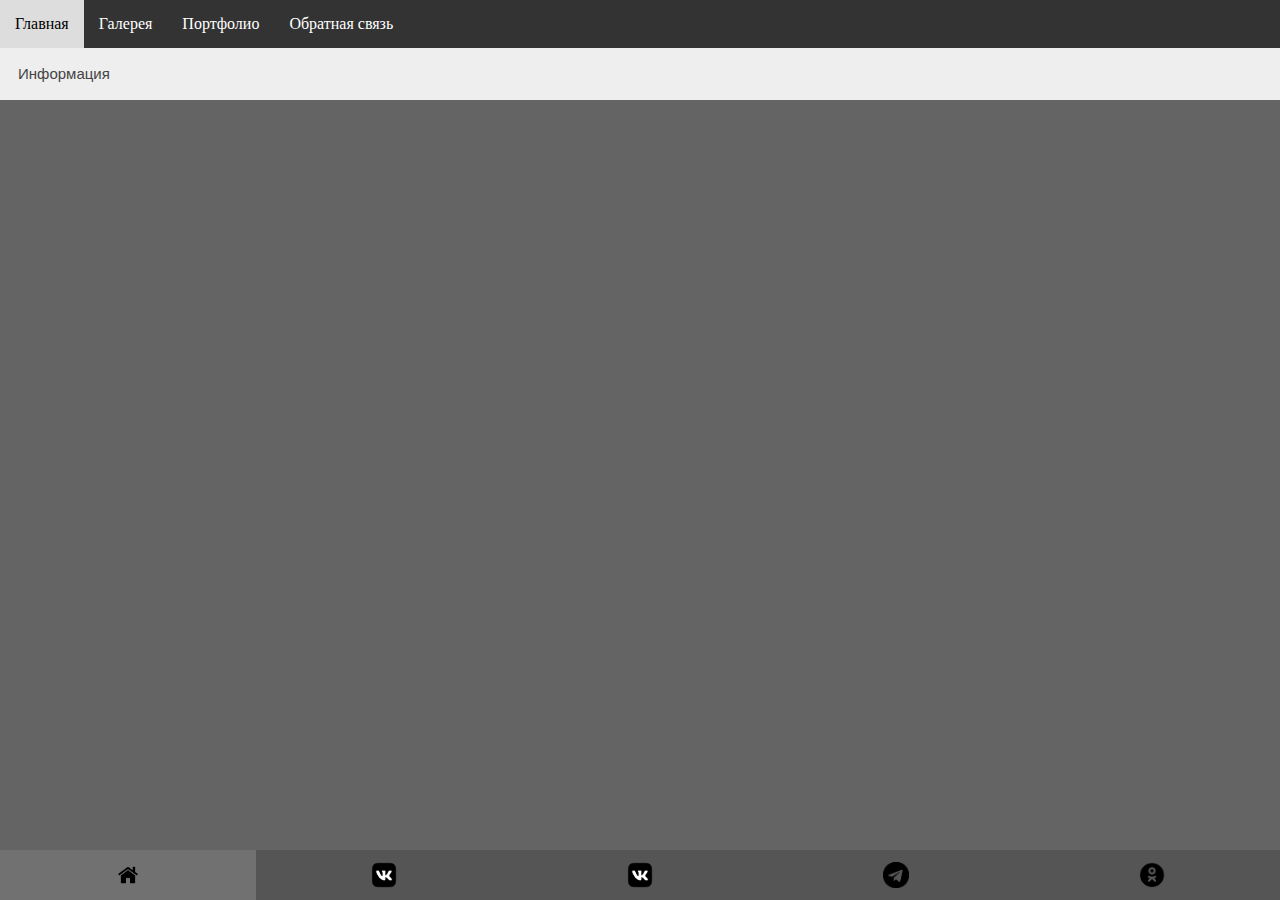
<file: index.html>
<html>
<title>FL Studio Website</title>
<link rel="stylesheet" href="styles0.css">
<meta name="viewport" content="width=device-width, initial-scale=1">
<body>
<!-- Yandex.Metrika counter -->
<script type="text/javascript" >
   (function(m,e,t,r,i,k,a){m[i]=m[i]||function(){(m[i].a=m[i].a||[]).push(arguments)};
   m[i].l=1*new Date();
   for (var j = 0; j < document.scripts.length; j++) {if (document.scripts[j].src === r) { return; }}
   k=e.createElement(t),a=e.getElementsByTagName(t)[0],k.async=1,k.src=r,a.parentNode.insertBefore(k,a)})
   (window, document, "script", "https://mc.yandex.ru/metrika/tag.js", "ym");

   ym(101892171, "init", {
        clickmap:true,
        trackLinks:true,
        accurateTrackBounce:true,
        webvisor:true
   });
</script>
<noscript><div><img src="https://mc.yandex.ru/watch/101892171" style="position:absolute; left:-9999px;" alt="" /></div></noscript>
<!-- /Yandex.Metrika counter -->
 <header> 
 <div id="navbar">
  <a href="lab11.html">Главная</a>
  <a href="galery.html">Галерея</a>
  <a href="about.html">Портфолио</a>
  <a href="form.html">Обратная связь</a>
</div> 

</header>
<h2>Collapsibles</h2>
 <button class="collapsible"> Информация </button>
<div class="content">
  <h2>Пицца пепперони в домашних условиях: </h2>
  <p> Продукты: </p>
<p> Для теста: </p>
<p> Мука - 2,5 стакана + для подготовки формы
Вода - 1 стакан
Масло оливковое - 3 ст. ложки
Дрожжи сухие - 10 г
Соль - 1 ч. ложка
Сахар - 1 ч. ложка
</p>
<p> Для начинки: </p>
<p> Колбаса пепперони - 100 г
Сыр моцарелла (для пиццы) - 150 г
Сыр гауда - 50 г
</p>
<p> Для соуса:
Помидоры протертые в собственном соку - 400 мл
Чеснок - 2 зубчика
Орегано сушеное - 1 ч. ложка
Базилик сушеный - 1 ч. ложка
Перец черный молотый
Соль
Сахар
Масло растительное - 2 ст. ложки
</p>
<p> Для подачи: </p>
<p> Масло оливковое
Орегано </p>
 <h2> Рецепт: </h2>
 <p> 
 В глубокую миску наливаем 1 стакан чуть тёплой воды. Добавляем 1 ч. ложку соли, 1 ч. ложку сахара и 10 г сухих дрожжей. Перемешиваем содержимое миски и оставляем на 10 минут, чтобы дрожжи заработали.
 2,5 стакана муки просеиваем через сито. Вливаем в муку 3 ст. ложки оливкового масла и раствор дрожжей.
Замешиваем тесто. Разумеется, сперва удобнее это делать ложкой, а когда тесто достаточно загустеет, продолжаем месить его руками (не менее 5 минут).
Когда тесто вымешано, кладем его в глубокую миску, смазываем оливковым маслом и накрываем влажным полотенцем. Ставим дрожжевое тесто в тёплое место, чтобы оно подошло, на один час.
Пока тесто подходит, готовим соус для пиццы. Для этого очищаем и мелко нарезаем 2 зубчика чеснока. На разогретую сковороду наливаем растительное масло. Выливаем на сковороду 400 мл протертых помидоров в собственном соку. Сразу же добавляем к томатам соль, свежемолотый перец и чеснок. Перемешиваем все ингредиенты и доводим соус до кипения. Пробуем его на вкус. Иногда бывает, что протертые помидоры попадаются с кислинкой, поэтому в соус необходимо добавить сахар для баланса вкуса. Советов, сколько добавлять сахара, я давать не буду, делайте на свой вкус.
Настало время одарить соус настоящими итальянскими ароматами! Для этого отправляем в сковороду 1 ч. ложку орегано и 1 ч. ложку базилика. Перемешиваем. Уменьшаем огонь и доводим соус до желаемой консистенции. На это уйдёт около 15 минут.
Чтобы не терять времени даром, подготавливаем сыр - натираем на терке. Для того чтобы пицца получилась максимально вкусной, я использую два вида сыра. Первый – всегда неизменный, это моцарелла для пиццы. Именно для пиццы, а не в рассоле. Связано это с тем, что в ней ярче выражен вкус сыра, поэтому в пицце мне она нравится больше. Второй сыр рекомендую добавить тот, который вам больше нравится. В моём случае это гауда.
Мы подошли к самому важному ингредиенту пиццы пепперони - это колбаса пепперони. Найти её можно не везде, но без неё данная пицца не получится, поэтому сделать это необходимо!
Нарезаем колбасу тонкими ломтиками.
К этому моменту тесто уже должно было взойти. Извлекаем его из миски и разделяем на 3 части (ингредиентов, приведенных в данном рецепте, хватит на 3 небольшие пиццы).
Раскатываем каждую часть теста в основу для пиццы. Обрезаем тесто по форме для запекания - основа пиццы приобретет правильную круглую форму и пицца будет выглядеть намного привлекательнее.

Духовку разогреваем до максимальной температуры. В моём случае это 280 градусов.
Приступаем к сборке пиццы. Припыляем форму для выпечки мукой, чтобы тесто не приставало к ней. Выкладываем основу для пиццы, смазываем приготовленным соусом и равномерно распределяем его, при этом 1,5 см до края основы не должны быть покрыты соусом. Посыпаем соус смесью натертых сыров. Выкладываем ломтики пепперони.

Помещаем пиццу в духовку. При температуре 280 градусов пицца пепперони будет выпекаться у меня в духовке около 6 минут.
Когда пицца будет готова, очень рекомендую полить её сверху небольшим количеством оливкового масла и посыпать орегано.
</div>
 <footer> <div class="icon-bar">
  <a class="active" href="index.html"><i class="fa fa-home"></i> <img src="home.png" width = "10%"></a>
  <a href="https://vk.com/smep501"><i class="fa fa-search"></i> <img src="vk.png" width = "10%"></a>
  <a href="https://vk.com/denisrum05"><i class="fa fa-envelope"></i> <img src="vk.png" width = "10%"></a>
  <a href="https://t.me/+EJJbqpcXKCJmODky"><i class="fa fa-globe"></i> <img src="tg.png" width = "10%"></a>
  <a href="https://ok.ru/"><i class="fa fa-trash"></i> <img src="ok.png" width = "10%"></a>
</div>
 </footer>
</body>

<script src = "scroll.js"></script>
<script src = "text.js"></script>
</html>
</file>
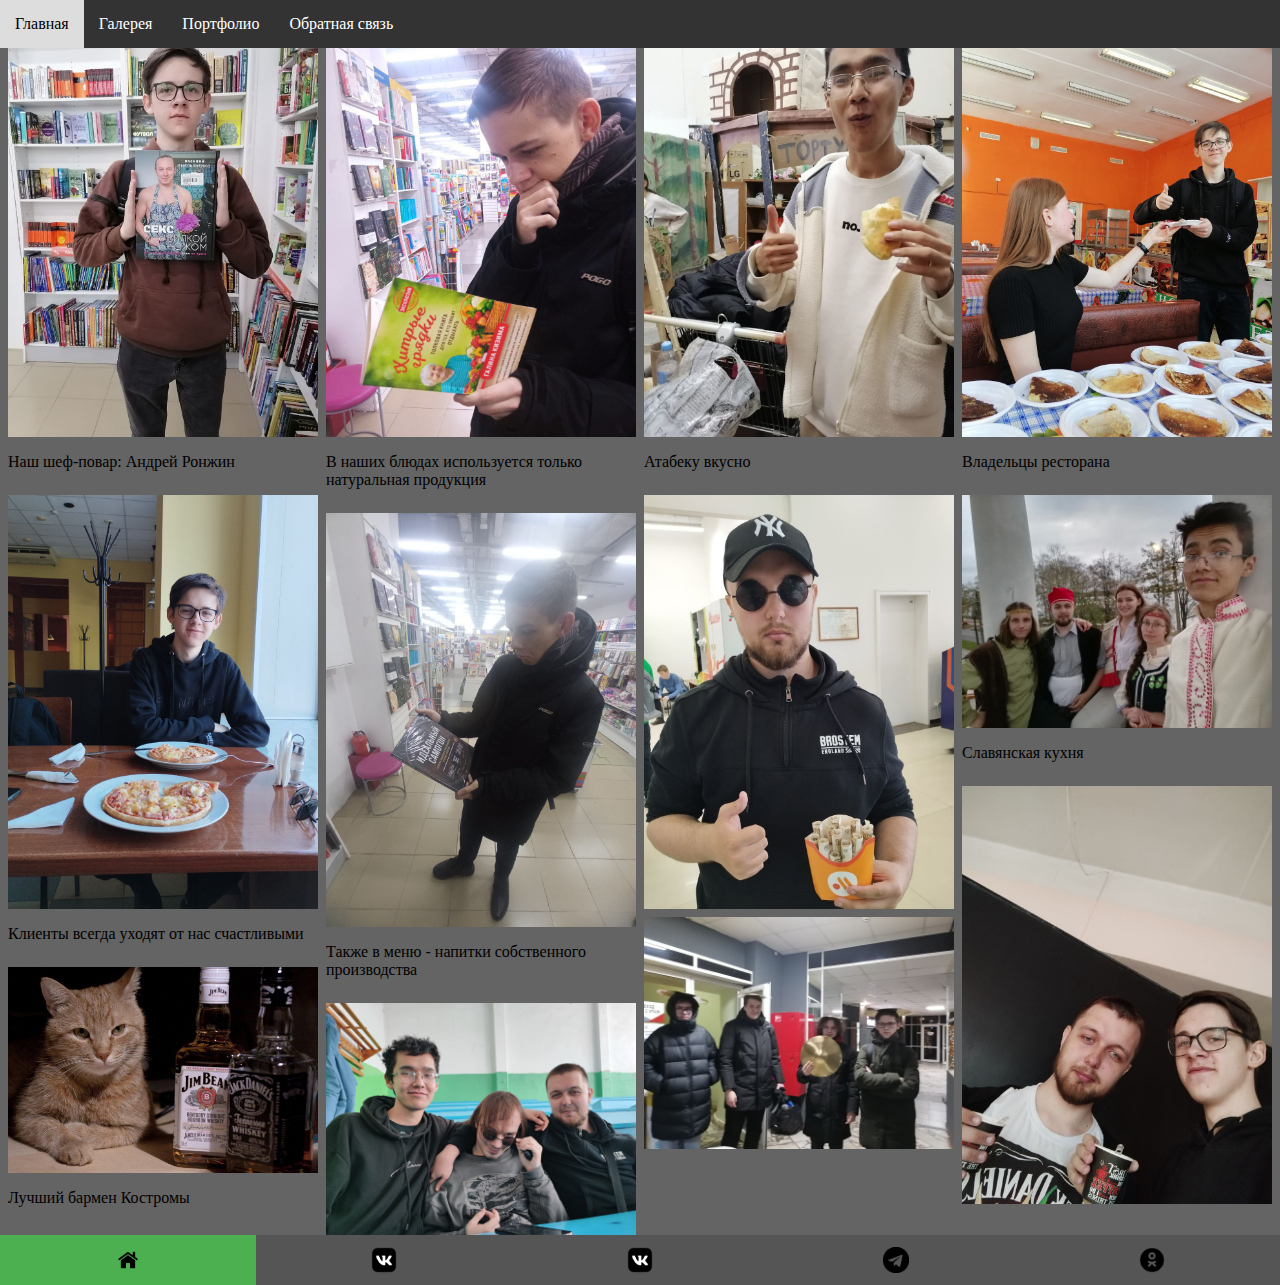
<file: about.html>
<html>
<title>FL Studio Website</title>
<link rel="stylesheet" href="styles2.css">
<meta name="viewport" content="width=device-width, initial-scale=1">
<body>
<!-- Yandex.Metrika counter -->
<script type="text/javascript" >
   (function(m,e,t,r,i,k,a){m[i]=m[i]function(){(m[i].a=m[i].a[]).push(arguments)};
   m[i].l=1*new Date();
   for (var j = 0; j < document.scripts.length; j++) {if (document.scripts[j].src === r) { return; }}
   k=e.createElement(t),a=e.getElementsByTagName(t)[0],k.async=1,k.src=r,a.parentNode.insertBefore(k,a)})
   (window, document, "script", "https://mc.yandex.ru/metrika/tag.js", "ym");

   ym(101712242, "init", {
        clickmap:true,
        trackLinks:true,
        accurateTrackBounce:true,
        webvisor:true
   });
</script>
<noscript><div><img src="https://mc.yandex.ru/watch/101712242" style="position:absolute; left:-9999px;" alt="" /></div></noscript>
<!-- /Yandex.Metrika counter -->
 <header> 
 <div id="navbar">
  <a href="lab11.html">Главная</a>
  <a href="galery.html">Галерея</a>
  <a href="about.html">Портфолио</a>
  <a href="form.html">Обратная связь</a>
</div> 
</header>
<div class="row">
  <div class="column">
    <p>    </p>

    <img src="shef.jpg" width="100%">
    <p> Наш шеф-повар: Андрей Ронжин </p>
    <img src="client.jpg" width="100%">
    <p> Клиенты всегда уходят от нас счастливыми </p>
    <img src="кот.jpg" width="100%">
    <p> Лучший бармен Костромы </p>
 
  </div>
  <div class="column">
    <p> </p>
    <img src="gr.jpg" width="100%">
     <p> В наших блюдах используется только натуральная продукция </p>
    <img src="samogon.jpg" width="100%">
    <p> Также в меню - напитки собственного производства </p>
    <img src="опг.jpg" width="100%">
    
  </div>
  <div class="column">
    <p>  </p>

    <img src="вкусно.jpg" width="100%">
    <p> Атабеку вкусно </p>
    <img src="money.jpg" width="100%">
    
    <img src="китай.jpg" width="100%">
 
  </div>

  <div class="column">
    <p>  </p>

    <img src="vasya.jpg" width="100%">
    <p> Владельцы ресторана </p>
    <img src="славяне.jpg" width="100%">
    <p> Славянская кухня </p>
    <img src="фриланс.jpg" width="100%">
 
  </div>
  
</div>


<footer> <div class="icon-bar">
  <a class="active" href="index.html"><i class="fa fa-home"></i> <img src="home.png" width = "10%"></a>
  <a href="https://vk.com/smep501"><i class="fa fa-search"></i> <img src="vk.png" width = "10%"></a>
  <a href="https://vk.com/denisrum05"><i class="fa fa-envelope"></i> <img src="vk.png" width = "10%"></a>
  <a href="https://t.me/+EJJbqpcXKCJmODky"><i class="fa fa-globe"></i> <img src="tg.png" width = "10%"></a>
  <a href="https://ok.ru/"><i class="fa fa-trash"></i> <img src="ok.png" width = "10%"></a>
</div>
 </footer>
</body>

<script src = "scroll.js"></script>
<script src = "grid.js"></script>

</html>
</file>
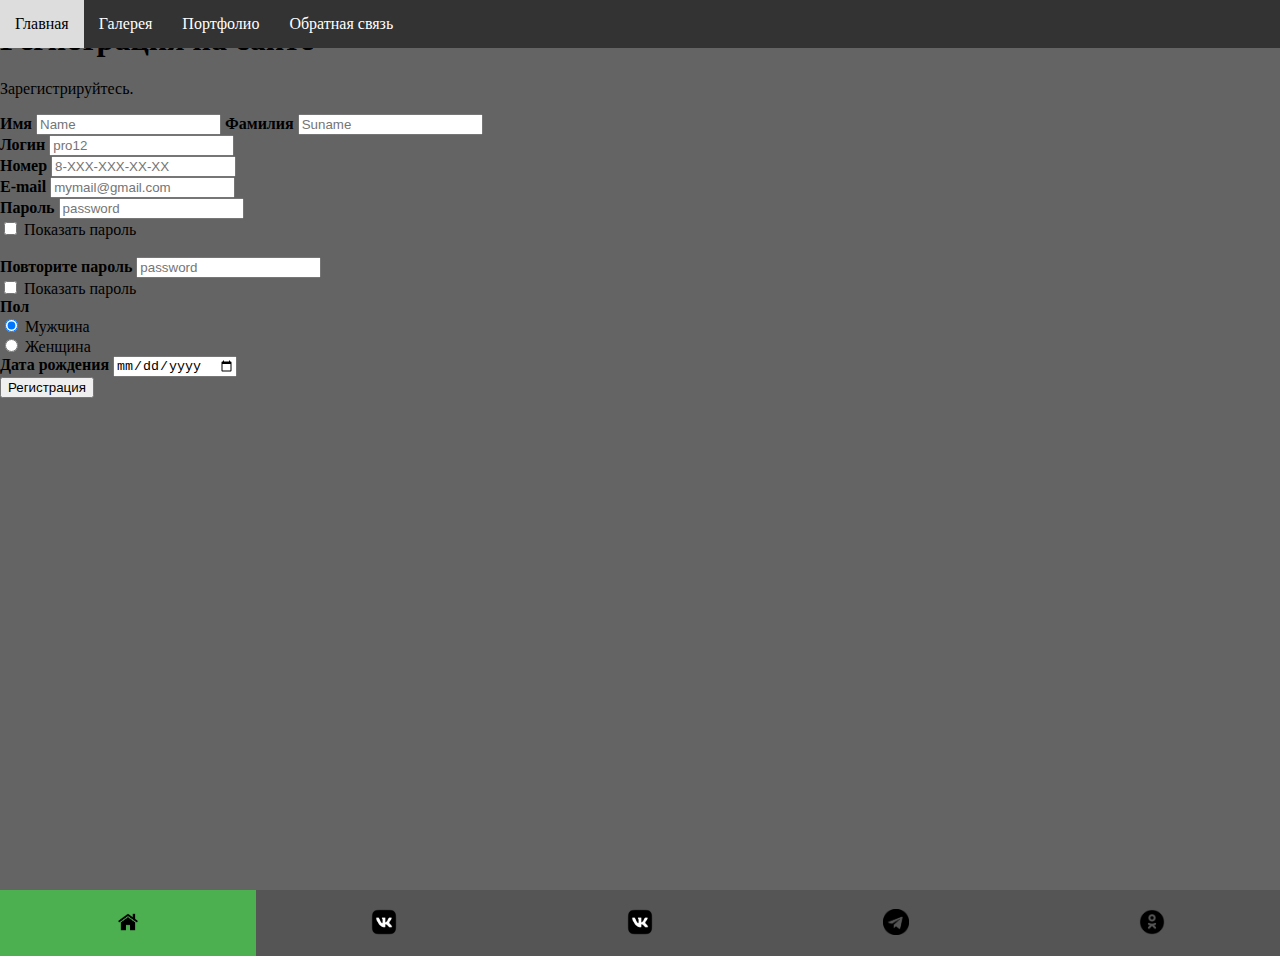
<file: form.html>
<!DOCTYPE html>
<html>
    <title>FL Studio Website</title>
<link rel="stylesheet" href="styles3.css">
<meta name="viewport" content="width=device-width, initial-scale=1">
<body>
<!-- Yandex.Metrika counter -->
<script type="text/javascript" >
   (function(m,e,t,r,i,k,a){m[i]=m[i]||function(){(m[i].a=m[i].a||[]).push(arguments)};
   m[i].l=1*new Date();
   for (var j = 0; j < document.scripts.length; j++) {if (document.scripts[j].src === r) { return; }}
   k=e.createElement(t),a=e.getElementsByTagName(t)[0],k.async=1,k.src=r,a.parentNode.insertBefore(k,a)})
   (window, document, "script", "https://mc.yandex.ru/metrika/tag.js", "ym");

   ym(101892171, "init", {
        clickmap:true,
        trackLinks:true,
        accurateTrackBounce:true,
        webvisor:true
   });
</script>
<noscript><div><img src="https://mc.yandex.ru/watch/101892171" style="position:absolute; left:-9999px;" alt="" /></div></noscript>
<!-- /Yandex.Metrika counter -->
 <header> 
 <div id="navbar">
  <a href="lab11.html">Главная</a>
  <a href="galery.html">Галерея</a>
  <a href="about.html">Портфолио</a>
  <a href="form.html">Обратная связь</a>
</div> 
</header>
    <body>
     <script src="https://code.jquery.com/jquery-3.6.0.js"></script>
        <header><h1>Регистрация на сайте</h1></header>
        <div class="form">
            <form id="fff" action="#">
        <p>Зарегистрируйтесь.</p>
                <div id="reg" class="name-surname">
                    <label for="name"><b>Имя</b></label>
                    <input autocomplete="off" class="f" required placeholder="Name" type="text" minlength="3" name="name" pattern="[A-Z]{1}[a-z]{2,14}" title="Введите имя буквами латинского алфавита (не менее 3 символов и не более 15) начиная с большой буквы">
                    <label for="surname"><b>Фамилия</b></label>
                    <input autocomplete="off" class="f" required placeholder="Suname" type="text" minlength="3" name="surname" pattern="[A-Z]{1}[a-z]{2,14}" title="Введите фамилию буквами латинского алфавита (не менее 3 символов и не более 15) начиная с большой буквы">
                </div>
                <div id="reg" class="login">
                    <label for="login"><b>Логин</b></label>
                    <input autocomplete="off" class="f" required placeholder="pro12" name="login" minlenght="5" maxlength="8" title="Логин должен содержать от 5 до 8 символов">
                </div>
                <div id="reg" class="number">
                    <label for="number"><b>Номер</b></label>
                    <input autocomplete="off" class="f" id="tl" required type="tel" placeholder="8-XXX-XXX-XX-XX" minlenght="11" name="number" pattern="8-[0-9]{3}-[0-9]{3}-[0-9]{2}-[0-9]{2}">
                </div>
                <div id="reg" class="e-mail">
                    <label for="e-mail"><b>E-mail</b></label>
                    <input autocomplete="off" class="f" required placeholder="mymail@gmail.com" name="e-mail" type="text" pattern="[A-z0-9_.-]{1,}@[A-z0-9_.-]{1,}\.[A-z]{2,8}">
                </div>
                <div id="reg" class="password">
                    <label for="psw"><b>Пароль</b></label>
                    <input autocomplete="off" class="f" id="password-1" title="Обязательно верхний, нижний регистр, знак подчеркивания и цифры. Пароль должен содержать от 8 до 20 символов." required placeholder="password" type="password" name="password" pattern="(?=.*\d)(?=.*[a-z])(?=.*[A-Z])(?=.*[_]).{8,20}" required>
                    <div class="p1">
                        <label><input type="checkbox" class="password-checkbox"> Показать пароль</label>
                    </div>
                    <br>
                    <label autocomplete="off" for="psw-repeat"><b>Повторите пароль</b></label>
                    <input class="f" id="password-2" title="Обязательно верхний, нижний регистр, знак подчеркивания и цифрыю Пароль должен содержать от 8 до 20 символов." required placeholder="password" type="password" name="password" pattern="(?=.*\d)(?=.*[a-z])(?=.*[A-Z])(?=.*[_]).{8,20}">
                    <div class="p2">
                        <label><input type="checkbox" class="password-checkboxx"> Показать пароль</label> 
                    </div>
                    <div class="error"></div>
                </div>
                <div id="reg" class="paul">
                    <label for="paul"><b>Пол</b></label>
                    <div>
                        <input type="radio" name="gender" value="male" checked> Мужчина
                    </div>
                    <div>
                        <input type="radio" name="gender" value="famale"> Женщина
                    </div>
                </div>
                <div id="reg" class="date">
                    <label for="date"><b>Дата рождения</b></label>
                    <input required name="bdate" id="txtDate" type="date" lang="en">
                </div> 
                <div id="reg">
                    <button type="submit" class="registerbtn" id="submit">Регистрация</button>
                </div>
            </form>
        </div> 
        <footer> <div class="icon-bar">
  <a class="active" href="lab11.html"><i class="fa fa-home"></i> <img src="home.png" width = "10%"></a>
  <a href="https://vk.com/smep501"><i class="fa fa-search"></i> <img src="vk.png" width = "10%"></a>
  <a href="https://vk.com/denisrum05"><i class="fa fa-envelope"></i> <img src="vk.png" width = "10%"></a>
  <a href="https://t.me/+EJJbqpcXKCJmODky"><i class="fa fa-globe"></i> <img src="tg.png" width = "10%"></a>
  <a href="https://ok.ru/"><i class="fa fa-trash"></i> <img src="ok.png" width = "10%"></a>
</div>
 </footer>
</body>

<script src = "scroll.js"></script>
<script src = "grid.js"></script>
</html>
</file>
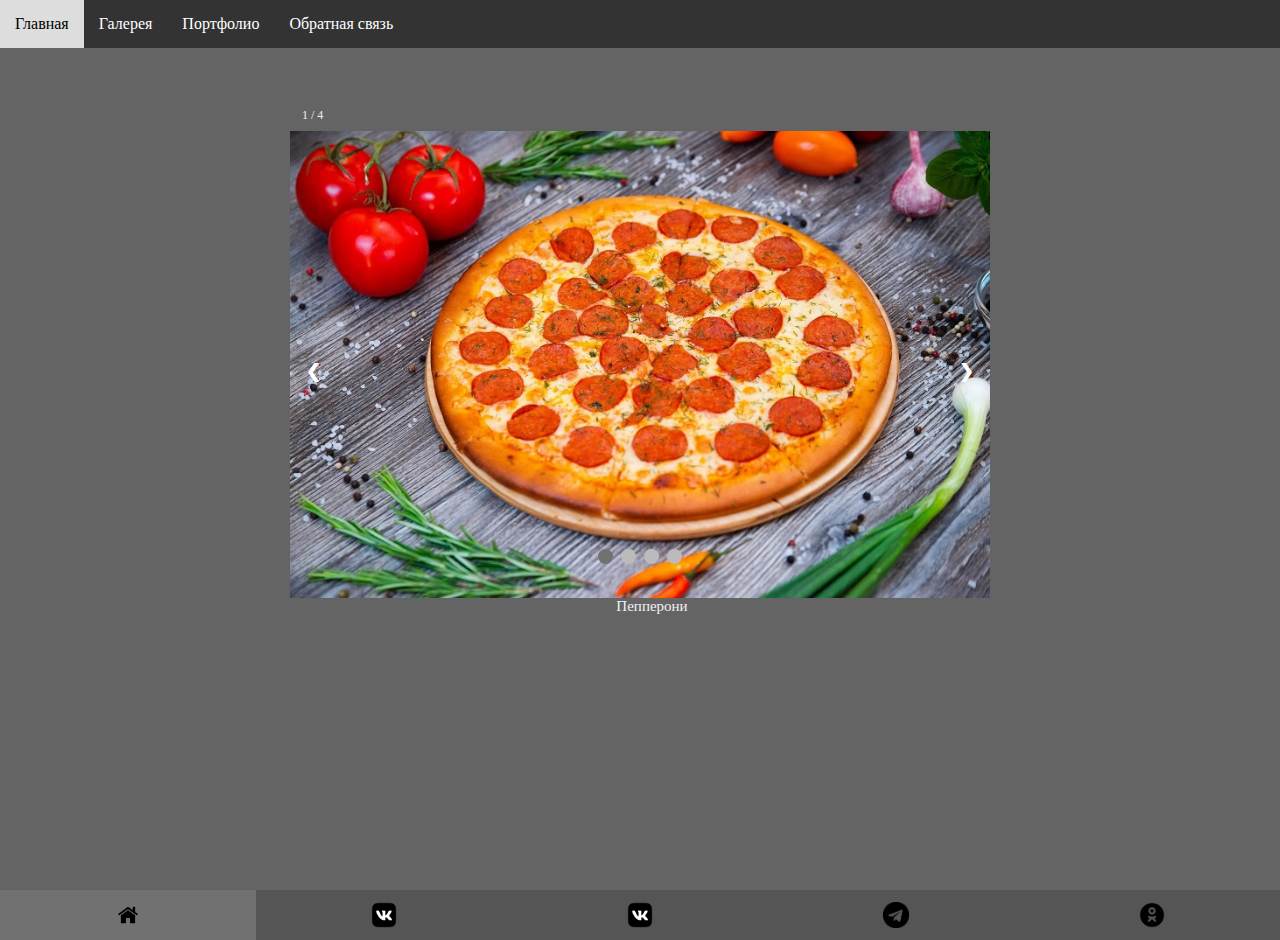
<file: galery.html>
<html>
<title>FL Studio Website</title>
<link rel="stylesheet" href="styles.css">
<meta name="viewport" content="width=device-width, initial-scale=1">
<body>
<!-- Yandex.Metrika counter -->
<script type="text/javascript" >
   (function(m,e,t,r,i,k,a){m[i]=m[i]function(){(m[i].a=m[i].a[]).push(arguments)};
   m[i].l=1*new Date();
   for (var j = 0; j < document.scripts.length; j++) {if (document.scripts[j].src === r) { return; }}
   k=e.createElement(t),a=e.getElementsByTagName(t)[0],k.async=1,k.src=r,a.parentNode.insertBefore(k,a)})
   (window, document, "script", "https://mc.yandex.ru/metrika/tag.js", "ym");

   ym(101712242, "init", {
        clickmap:true,
        trackLinks:true,
        accurateTrackBounce:true,
        webvisor:true
   });
</script>
<noscript><div><img src="https://mc.yandex.ru/watch/101712242" style="position:absolute; left:-9999px;" alt="" /></div></noscript>
<!-- /Yandex.Metrika counter -->
 <header> 
 <div id="navbar">
  <a href="lab11.html">Главная</a>
  <a href="galery.html">Галерея</a>
  <a href="about.html">Портфолио</a>
  <a href="form.html">Обратная связь</a>
</div> 
</header>

<div class="slideshow-container">

  <!-- Full-width images with number and caption text -->
  <div class="mySlides fade">
    <div class="numbertext">1 / 4</div>
    <img src="pepjpg.jpg" style="width:100%">
    <div class="text">Пепперони</div>
  </div>

  <div class="mySlides fade">
    <div class="numbertext">2 / 4</div>
    <img src="пицца-4-сыра.jpg" style="width:100%">
    <div class="text">4 сыра</div>
  </div>

  <div class="mySlides fade">
    <div class="numbertext">3 / 4</div>
    <img src="mar.jpg" style="width:100%">
    <div class="text">Маргарита</div>
  </div>
  <div class="mySlides fade">
    <div class="numbertext">4 / 4</div>
    <img src="gav.jpg" style="width:100%">
    <div class="text">Гавайская</div>
  </div>

  <!-- Next and previous buttons -->
  <a class="prev" onclick="plusSlides(-1)">&#10094;</a>
  <a class="next" onclick="plusSlides(1)">&#10095;</a>
</div>
<br>

<!-- The dots/circles -->
<div style="text-align:center">
  <span class="dot" onclick="currentSlide(1)"></span>
  <span class="dot" onclick="currentSlide(2)"></span>
  <span class="dot" onclick="currentSlide(3)"></span>
  <span class="dot" onclick="currentSlide(4)"></span>
</div>

<footer> <div class="icon-bar">
  <a class="active" href="index.html"><i class="fa fa-home"></i> <img src="home.png" width = "10%"></a>
  <a href="https://vk.com/smep501"><i class="fa fa-search"></i> <img src="vk.png" width = "10%"></a>
  <a href="https://vk.com/denisrum05"><i class="fa fa-envelope"></i> <img src="vk.png" width = "10%"></a>
  <a href="https://t.me/+EJJbqpcXKCJmODky"><i class="fa fa-globe"></i> <img src="tg.png" width = "10%"></a>
  <a href="https://ok.ru/"><i class="fa fa-trash"></i> <img src="ok.png" width = "10%"></a>
</div>
 </footer>
</body>

<script src = "slide.js"></script>

</html>
</file>
<file: styles0.css>
body, html {
  height: 100%;
  margin: 0;
  padding: 0;
  overflow-x: clip; 
 
}


body {
           background-color: #646464;     

    }


.icon-bar {
    width: 100%; /* Full-width */
    background-color: #555; /* Dark-grey background */
    overflow: auto; /* Overflow due to float */
}

.icon-bar a {
    float: left; /* Float links side by side */
    text-align: center; /* Center-align text */
    width: 20%; /* Equal width (5 icons with 20% width each = 100%) */
    padding: 12px 0; /* Some top and bottom padding */
    transition: all 0.3s ease; /* Add transition for hover effects */
    color: white; /* White text color */
    font-size: 36px; /* Increased font size */
}

.icon-bar a:hover {
    background-color: #000; /* Add a hover color */
}

.active {
    background-color: #4CAF50; /* Add an active/current color */
}

#navbar {
    background-color: #333; /* Black background color */
    position: fixed; /* Make it stick/fixed */
    top: 0; /* Stay on top */
    width: 100%; /* Full width */
    transition: top 0.3s; /* Transition effect when sliding down (and up) */
}

/* Style the navbar links */
#navbar a {
    float: left;
    display: block;
    color: white;
    text-align: center;
    padding: 15px;
    text-decoration: none;
}

#navbar a:hover {
    background-color: #ddd;
    color: black;
}
footer {
  position: fixed;
  bottom: 40;
  width: 100%;
  height: 10px; 
  text-align: start;
    background-color: #333;
  color: white;
	
}

.collapsible {

	  background-color: #eee;
  color: #444;
  cursor: pointer;
  padding: 18px;
  width: 100%;
  border: none;
  text-align: left;
  outline: none;
  font-size: 15px;
}

.active, .collapsible:hover {
  background-color: #ccc;
}


.content {
  padding: 0 18px;
  display: none;
  overflow: hidden;
  background-color: #f1f1f1;
}


/// slideshow

* {box-sizing:border-box}

/* Slideshow container */
.slideshow-container {
  max-width: 700px;
  position: relative; top: 100px;
  margin: auto;
}

/* Hide the images by default */
.mySlides {
    display: none;
}

/* Next & previous buttons */
.prev, .next {
  cursor: pointer;
  position: absolute;
  top: 50%;
  width: auto;
  margin-top: -22px;
  padding: 16px;
  color: white;
  font-weight: bold;
  font-size: 18px;
  transition: 0.6s ease;
  border-radius: 0 3px 3px 0;
}

/* Position the "next button" to the right */
.next {
  right: 0;
  border-radius: 3px 0 0 3px;
}

/* On hover, add a black background color with a little bit see-through */
.prev:hover, .next:hover {
  background-color: rgba(0,0,0,0.8);
}

/* Caption text */
.text {
  color: #f2f2f2;
  font-size: 15px;
  padding: 8px 12px;
  position: relative;
  bottom: 8px;
  width: 100%;
  text-align: center;
}

/* Number text (1/3 etc) */
.numbertext {
  color: #f2f2f2;
  font-size: 12px;
  padding: 8px 12px;
  position: relative;
  top: 0;
}

/* The dots/bullets/indicators */
.dot {
  cursor: pointer;
position: relative;
  height: 15px;
  width: 15px;
  margin: 0 2px;
  background-color: #bbb;
  border-radius: 50%;
  display: inline-block;
  transition: background-color 1s ease;
}

.active, .dot:hover {
  background-color: #717171;
}

/* Fading animation */
.fade {
  -webkit-animation-name: fade;
  -webkit-animation-duration: 2s;
  animation-name: fade;
  animation-duration: 2s;
}

@-webkit-keyframes fade {
  from {opacity: .4}
  to {opacity: 1}
}

@keyframes fade {
  from {opacity: .4}
  to {opacity: 1}
}
</file>
<file: styles2.css>
body, html {
  height: 100%;
  margin: 0;
  padding: 0;
  overflow-x: clip; 
 
}

* {
    box-sizing: border-box;
}


body {
           background-color: #646464;     

    }

.icon-bar {
    width: 100%; /* Full-width */
    background-color: #555; /* Dark-grey background */
    overflow: auto; /* Overflow due to float */
}

.icon-bar a {
    float: left; /* Float links side by side */
    text-align: center; /* Center-align text */
    width: 20%; /* Equal width (5 icons with 20% width each = 100%) */
    padding: 12px 0; /* Some top and bottom padding */
    transition: all 0.3s ease; /* Add transition for hover effects */
    color: white; /* White text color */
    font-size: 36px; /* Increased font size */
}

.icon-bar a:hover {
    background-color: #000; /* Add a hover color */
}

.active {
    background-color: #4CAF50; /* Add an active/current color */
}

#navbar {
    background-color: #333; /* Black background color */
    position: fixed; /* Make it stick/fixed */
    top: 0; /* Stay on top */
    width: 100%; /* Full width */
    transition: top 0.3s; /* Transition effect when sliding down (and up) */
}

/* Style the navbar links */
#navbar a {
    float: left;
    display: block;
    color: white;
    text-align: center;
    padding: 15px;
    text-decoration: none;
}

#navbar a:hover {
    background-color: #ddd;
    color: black;
}
footer {
  position: relative;
  bottom: 0;
  width: 100%;
  height: 10px; 
  text-align: start;
    background-color: #333;
  color: white;
	
}

.row {
    display: -ms-flexbox; /* IE10 */
    display: flex;
    -ms-flex-wrap: wrap; /* IE10 */
    flex-wrap: wrap;
    padding: 0 4px;
}

.column {
    -ms-flex: 25%; /* IE10 */
    flex: 25%;
    max-width: 25%;
    padding: 0 4px;
}

.column img {
    margin-top: 8px;
    vertical-align: middle;
}

@media screen and (max-width: 800px) {
    .column {
        -ms-flex: 50%;
        flex: 50%;
        max-width: 50%;
    }
}

/* Responsive layout - makes the two columns stack on top of each other instead of next to each other */
@media screen and (max-width: 600px) {
    .column {
        -ms-flex: 100%;
        flex: 100%;
        max-width: 100%;
    }
}
</file>
<file: styles3.css>
body, html {
  height: 100%;
  margin: 0;
  padding: 0;
  overflow-x: clip; 
 
}

* {
    box-sizing: border-box;
}


body {
           background-color: #646464;     

    }

.icon-bar {
    width: 100%; /* Full-width */
    background-color: #555; /* Dark-grey background */
    overflow: auto; /* Overflow due to float */
}

.icon-bar a {
    float: left; /* Float links side by side */
    text-align: center; /* Center-align text */
    width: 20%; /* Equal width (5 icons with 20% width each = 100%) */
    padding: 12px 0; /* Some top and bottom padding */
    transition: all 0.3s ease; /* Add transition for hover effects */
    color: white; /* White text color */
    font-size: 36px; /* Increased font size */
}

.icon-bar a:hover {
    background-color: #000; /* Add a hover color */
}

.active {
    background-color: #4CAF50; /* Add an active/current color */
}

#navbar {
    background-color: #333; /* Black background color */
    position: fixed; /* Make it stick/fixed */
    top: 0; /* Stay on top */
    width: 100%; /* Full width */
    transition: top 0.3s; /* Transition effect when sliding down (and up) */
}

/* Style the navbar links */
#navbar a {
    float: left;
    display: block;
    color: white;
    text-align: center;
    padding: 15px;
    text-decoration: none;
}

#navbar a:hover {
    background-color: #ddd;
    color: black;
}
footer {
  position: absolute;
  bottom: 0;
  width: 100%;
  height: 10px; 
  text-align: start;
    background-color: #333;
  color: white;
	
}

.row {
    display: -ms-flexbox; /* IE10 */
    display: flex;
    -ms-flex-wrap: wrap; /* IE10 */
    flex-wrap: wrap;
    padding: 0 4px;
}

.column {
    -ms-flex: 25%; /* IE10 */
    flex: 25%;
    max-width: 25%;
    padding: 0 4px;
}

.column img {
    margin-top: 8px;
    vertical-align: middle;
}

@media screen and (max-width: 800px) {
    .column {
        -ms-flex: 50%;
        flex: 50%;
        max-width: 50%;
    }
}

/* Responsive layout - makes the two columns stack on top of each other instead of next to each other */
@media screen and (max-width: 600px) {
    .column {
        -ms-flex: 100%;
        flex: 100%;
        max-width: 100%;
    }
}
</file>
<file: styles.css>
body, html {
  height: 100%;
  margin: 0;
  padding: 0;
  overflow-x: clip; 
 
}


body {
           background-color: #646464;     

    }


.icon-bar {
    width: 100%; /* Full-width */
    background-color: #555; /* Dark-grey background */
    overflow: auto; /* Overflow due to float */
}

.icon-bar a {
    float: left; /* Float links side by side */
    text-align: center; /* Center-align text */
    width: 20%; /* Equal width (5 icons with 20% width each = 100%) */
    padding: 12px 0; /* Some top and bottom padding */
    transition: all 0.3s ease; /* Add transition for hover effects */
    color: white; /* White text color */
    font-size: 36px; /* Increased font size */
}

.icon-bar a:hover {
    background-color: #000; /* Add a hover color */
}

.active {
    background-color: #4CAF50; /* Add an active/current color */
}

#navbar {
    background-color: #333; /* Black background color */
    position: fixed; /* Make it stick/fixed */
    top: 0; /* Stay on top */
    width: 100%; /* Full width */
    transition: top 0.3s; /* Transition effect when sliding down (and up) */
}

/* Style the navbar links */
#navbar a {
    float: left;
    display: block;
    color: white;
    text-align: center;
    padding: 15px;
    text-decoration: none;
}

#navbar a:hover {
    background-color: #ddd;
    color: black;
}
footer {
  position: absolute;
  bottom: 0;
  width: 100%;
  height: 10px; 
  text-align: start;
    background-color: #333;
  color: white;
	
}

.collapsible {

	  background-color: #eee;
  color: #444;
  cursor: pointer;
  padding: 18px;
  width: 100%;
  border: none;
  text-align: left;
  outline: none;
  font-size: 15px;
}

.active, .collapsible:hover {
  background-color: #ccc;
}


.content {
  padding: 0 18px;
  display: none;
  overflow: hidden;
  background-color: #f1f1f1;
}


/// slideshow

* {box-sizing:border-box}

/* Slideshow container */
.slideshow-container {
  max-width: 700px;
  position: relative; top: 100px;
  margin: auto;
}

/* Hide the images by default */
.mySlides {
    display: none;
}

/* Next & previous buttons */
.prev, .next {
  cursor: pointer;
  position: absolute;
  top: 50%;
  width: auto;
  margin-top: -22px;
  padding: 16px;
  color: white;
  font-weight: bold;
  font-size: 18px;
  transition: 0.6s ease;
  border-radius: 0 3px 3px 0;
}

/* Position the "next button" to the right */
.next {
  right: 0;
  border-radius: 3px 0 0 3px;
}

/* On hover, add a black background color with a little bit see-through */
.prev:hover, .next:hover {
  background-color: rgba(0,0,0,0.8);
}

/* Caption text */
.text {
  color: #f2f2f2;
  font-size: 15px;
  padding: 8px 12px;
  position: relative;
  bottom: 8px;
  width: 100%;
  text-align: center;
}

/* Number text (1/3 etc) */
.numbertext {
  color: #f2f2f2;
  font-size: 12px;
  padding: 8px 12px;
  position: relative;
  top: 0;
}

/* The dots/bullets/indicators */
.dot {
  cursor: pointer;
position: relative;
  height: 15px;
  width: 15px;
  margin: 0 2px;
  background-color: #bbb;
  border-radius: 50%;
  display: inline-block;
  transition: background-color 1s ease;
}

.active, .dot:hover {
  background-color: #717171;
}

/* Fading animation */
.fade {
  -webkit-animation-name: fade;
  -webkit-animation-duration: 2s;
  animation-name: fade;
  animation-duration: 2s;
}

@-webkit-keyframes fade {
  from {opacity: .4}
  to {opacity: 1}
}

@keyframes fade {
  from {opacity: .4}
  to {opacity: 1}
}
</file>
